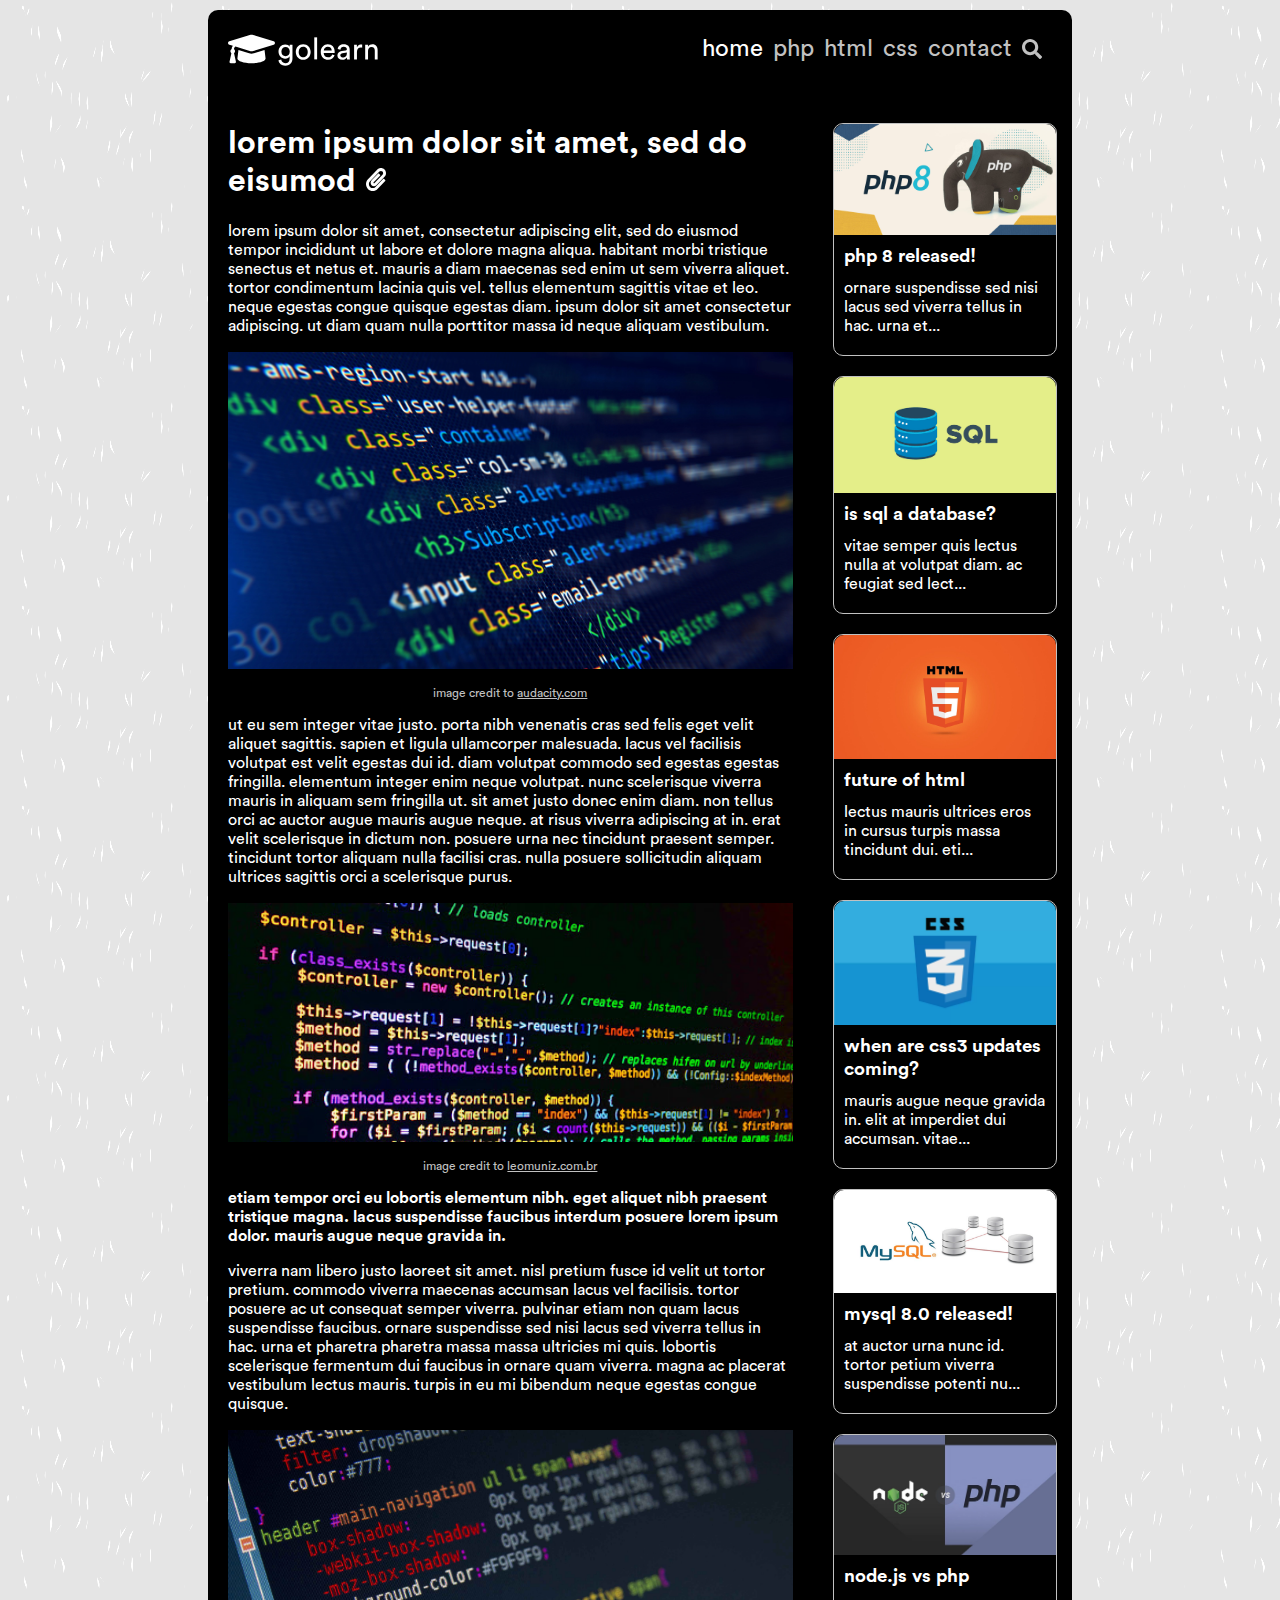
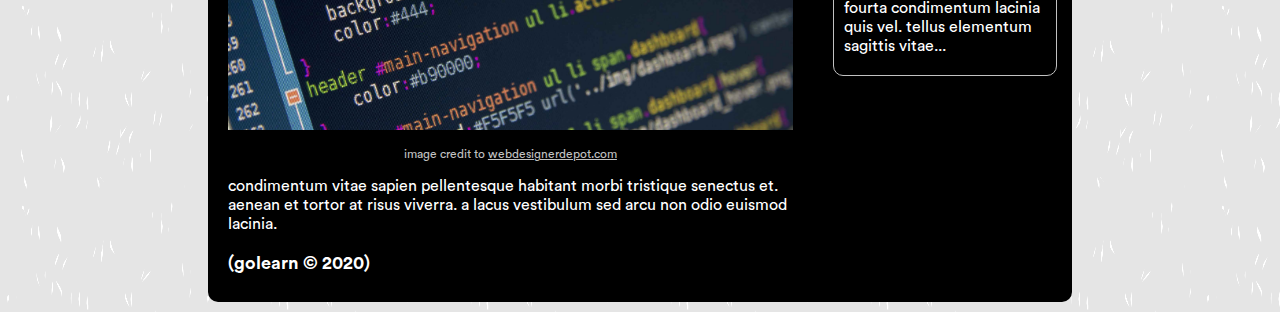
<file: index.html>
<!doctype html>
<html lang="en">
<head>
  <meta charset="utf-8">
  <meta http-equiv="X-UA-Compatible" content="IE=edge,chrome=1">
  <title>golearn - the place to learn web development</title>
  <meta name="description" content="">
  <meta name="viewport" content="width=device-width, initial-scale=1">

  <!-- CSS & favicon -->
  <link rel="stylesheet" href="./css/style.css">
  <link rel="icon" href="./assets/favicon.png">
</head>
<body>
  <div class="container">
    <div class="topMenu">
      <a href="http://golearn.mateja.me" id="logoWrapper"><img src="./assets/logo.svg" id="logo"></a>
      <span class="fullSpace">&nbsp;</span>
      <a href="./" id="selected">home</a>
      <a href="./php">php</a>
      <a href="./html">html</a>
      <a href="./css">css</a>
      <a href="./contact/">contact</a>
      <img src="./assets/search.svg" id="lastMenuItem" alt="search">
    </div>
    <div class="content">
      <div class="mainContent">
        <h1>lorem ipsum dolor sit amet, sed do eisumod<img src="./assets/paperclip-solid.svg" id="share-icon"></h1>
        <p>lorem ipsum dolor sit amet, consectetur adipiscing elit, sed do eiusmod tempor incididunt ut labore et dolore magna aliqua. habitant morbi tristique senectus et netus et. mauris a diam maecenas sed enim ut sem viverra aliquet. tortor condimentum lacinia quis vel. tellus elementum sagittis vitae et leo. neque egestas congue quisque egestas diam. ipsum dolor sit amet consectetur adipiscing. ut diam quam nulla porttitor massa id neque aliquam vestibulum. </p>
        <img src="./assets/html-blog.jpeg">
        <p class="credit">image credit to <a href="https://blog.udacity.com/2020/06/the-best-ways-to-learn-html.html">audacity.com</a></p>
        <p>ut eu sem integer vitae justo. porta nibh venenatis cras sed felis eget velit aliquet sagittis. sapien et ligula ullamcorper malesuada. lacus vel facilisis volutpat est velit egestas dui id. diam volutpat commodo sed egestas egestas fringilla. elementum integer enim neque volutpat. nunc scelerisque viverra mauris in aliquam sem fringilla ut. sit amet justo donec enim diam. non tellus orci ac auctor augue mauris augue neque. at risus viverra adipiscing at in. erat velit scelerisque in dictum non. posuere urna nec tincidunt praesent semper. tincidunt tortor aliquam nulla facilisi cras. nulla posuere sollicitudin aliquam ultrices sagittis orci a scelerisque purus.</p>
        <img src="./assets/php-banner.jpg">
        <p class="credit">image credit to <a href="http://www.leomuniz.com.br/en/internet/php/moj-php-mvc-framework">leomuniz.com.br</a></p>
        <p><strong>etiam tempor orci eu lobortis elementum nibh. eget aliquet nibh praesent tristique magna. lacus suspendisse faucibus interdum posuere lorem ipsum dolor. mauris augue neque gravida in. </strong></p>
        <p>viverra nam libero justo laoreet sit amet. nisl pretium fusce id velit ut tortor pretium. commodo viverra maecenas accumsan lacus vel facilisis. tortor posuere ac ut consequat semper viverra. pulvinar etiam non quam lacus suspendisse faucibus. ornare suspendisse sed nisi lacus sed viverra tellus in hac. urna et pharetra pharetra massa massa ultricies mi quis. lobortis scelerisque fermentum dui faucibus in ornare quam viverra. magna ac placerat vestibulum lectus mauris. turpis in eu mi bibendum neque egestas congue quisque.</p>
        <img src="./assets/css-banner.jpeg">
        <p class="credit">image credit to <a href="https://www.webdesignerdepot.com/2016/11/poll-should-css-become-more-like-a-programming-language/">webdesignerdepot.com</a></p>
        <p>condimentum vitae sapien pellentesque habitant morbi tristique senectus et. aenean et tortor at risus viverra. a lacus vestibulum sed arcu non odio euismod lacinia.</p>
        <p id="endOfStory">(golearn &copy; 2020)</p>
      </div>
      <div class="sidebar">
        <div class="sidebar-item">
          <img src="./assets/php8.jpg">
          <h3>php 8 released!</h3>
          <p>ornare suspendisse sed nisi lacus sed viverra tellus in hac. urna et...</p>
        </div>
        <div class="sidebar-item">
          <img src="./assets/sql.png">
          <h3>is sql a database?</h3>
          <p>vitae semper quis lectus nulla at volutpat diam. ac feugiat sed lect...</p>
        </div>
        <div class="sidebar-item">
          <img src="./assets/html-news.jpg">
          <h3>future of html</h3>
          <p>lectus mauris ultrices eros in cursus turpis massa tincidunt dui. eti...</p>
        </div>
        <div class="sidebar-item">
          <img src="./assets/css-news.webp">
          <h3>when are css3 updates coming?</h3>
          <p>mauris augue neque gravida in. elit at imperdiet dui accumsan. vitae...</p>
        </div>
        <div class="sidebar-item">
          <img src="./assets/mysql-news.jpg">
          <h3>mysql 8.0 released!</h3>
          <p>at auctor urna nunc id. tortor petium viverra suspendisse potenti nu...</p>
        </div>
        <div class="sidebar-item">
          <img src="./assets/php-node.jpg">
          <h3>node.js vs php</h3>
          <p>fourta condimentum lacinia quis vel. tellus elementum sagittis vitae...</p>
        </div>
    </div>
  </div>
</body>
</html>
</file>
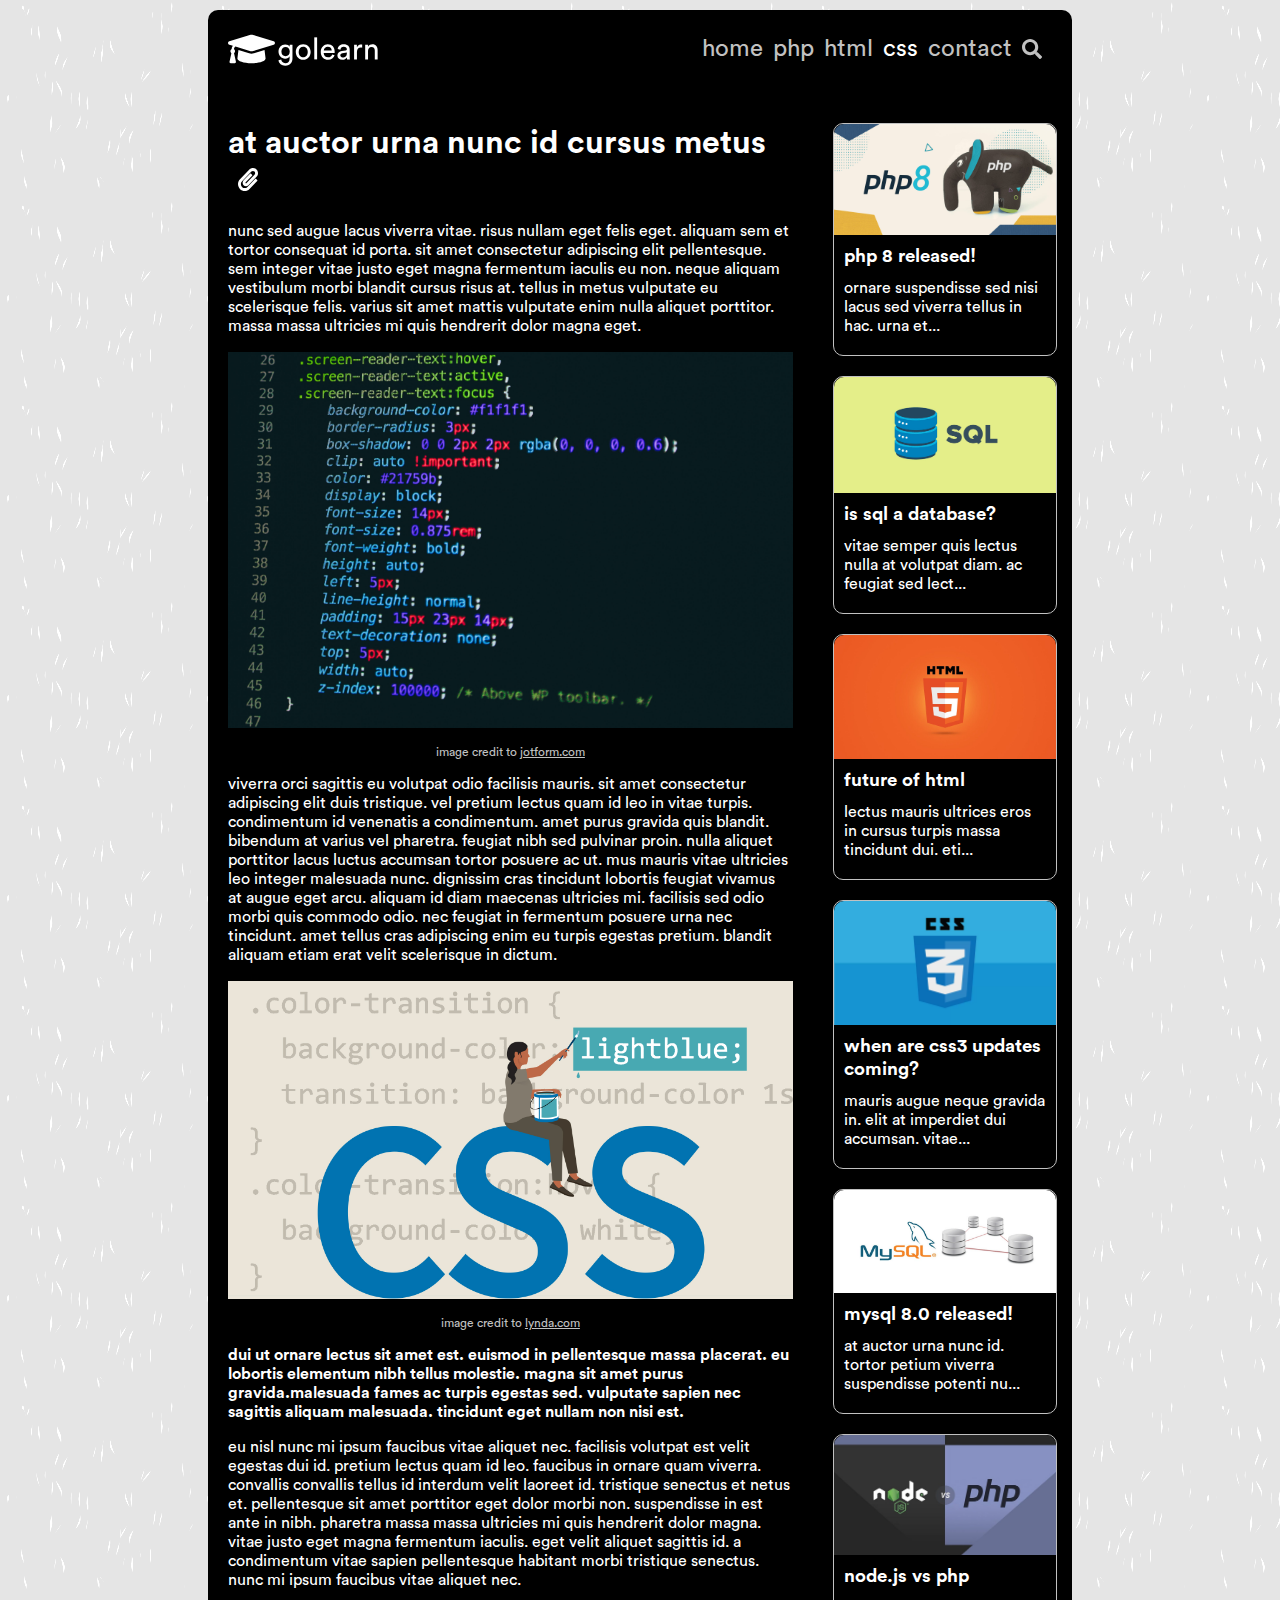
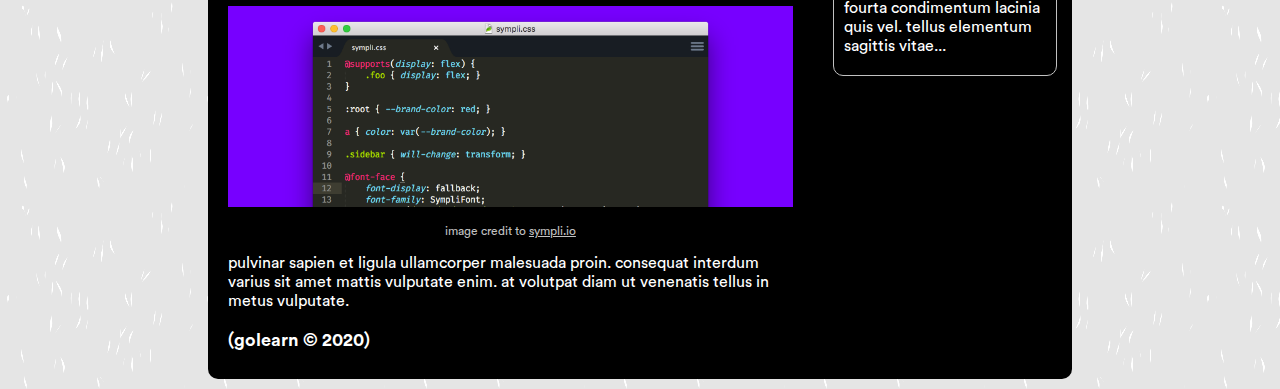
<file: css/index.html>
<!doctype html>
<html lang="en">
<head>
  <meta charset="utf-8">
  <meta http-equiv="X-UA-Compatible" content="IE=edge,chrome=1">
  <title>golearn - the place to learn web development</title>
  <meta name="description" content="">
  <meta name="viewport" content="width=device-width, initial-scale=1">

  <!-- CSS & favicon -->
  <link rel="stylesheet" href="../css/style.css">
  <link rel="icon" href="../assets/favicon.png">
</head>
<body>
<div class="container">
  <div class="topMenu">
    <a href="../" id="logoWrapper"><img src="../assets/logo.svg" id="logo"></a>
    <span class="fullSpace">&nbsp;</span>
    <a href="../">home</a>
    <a href="../php">php</a>
    <a href="../html">html</a>
    <a href="../css" id="selected">css</a>
    <a href="../contact/">contact</a>
    <img src="../assets/search.svg" id="lastMenuItem" alt="search">
  </div>
  <div class="content">
    <div class="mainContent">
      <h1>at auctor urna nunc id cursus metus<img src="../assets/paperclip-solid.svg" id="share-icon"></h1>
      <p>nunc sed augue lacus viverra vitae. risus nullam eget felis eget. aliquam sem et tortor consequat id porta. sit amet consectetur adipiscing elit pellentesque. sem integer vitae justo eget magna fermentum iaculis eu non. neque aliquam vestibulum morbi blandit cursus risus at. tellus in metus vulputate eu scelerisque felis. varius sit amet mattis vulputate enim nulla aliquet porttitor. massa massa ultricies mi quis hendrerit dolor magna eget.</p>
      <img src="../assets/css-article-1.jpeg">
      <p class="credit">image credit to <a href="https://www.jotform.com/blog/css-layouts-40-tutorials-tips-demos-and-best-practices/">jotform.com</a></p>
      <p>viverra orci sagittis eu volutpat odio facilisis mauris. sit amet consectetur adipiscing elit duis tristique. vel pretium lectus quam id leo in vitae turpis. condimentum id venenatis a condimentum. amet purus gravida quis blandit. bibendum at varius vel pharetra. feugiat nibh sed pulvinar proin. nulla aliquet porttitor lacus luctus accumsan tortor posuere ac ut. mus mauris vitae ultricies leo integer malesuada nunc. dignissim cras tincidunt lobortis feugiat vivamus at augue eget arcu. aliquam id diam maecenas ultricies mi. facilisis sed odio morbi quis commodo odio. nec feugiat in fermentum posuere urna nec tincidunt. amet tellus cras adipiscing enim eu turpis egestas pretium. blandit aliquam etiam erat velit scelerisque in dictum. </p>
      <img src="../assets/css-article-2.jpg">
      <p class="credit">image credit to <a href="https://www.lynda.com/CSS-tutorials/Referencing-CSS/5038219/2247855-4.html">lynda.com</a></p>
      <p><strong>dui ut ornare lectus sit amet est. euismod in pellentesque massa placerat. eu lobortis elementum nibh tellus molestie. magna sit amet purus gravida.malesuada fames ac turpis egestas sed. vulputate sapien nec sagittis aliquam malesuada. tincidunt eget nullam non nisi est.</strong></p>
      <p>eu nisl nunc mi ipsum faucibus vitae aliquet nec. facilisis volutpat est velit egestas dui id. pretium lectus quam id leo. faucibus in ornare quam viverra. convallis convallis tellus id interdum velit laoreet id. tristique senectus et netus et. pellentesque sit amet porttitor eget dolor morbi non. suspendisse in est ante in nibh. pharetra massa massa ultricies mi quis hendrerit dolor magna. vitae justo eget magna fermentum iaculis. eget velit aliquet sagittis id. a condimentum vitae sapien pellentesque habitant morbi tristique senectus. nunc mi ipsum faucibus vitae aliquet nec.</p>
      <img src="../assets/css-article-3.png">
      <p class="credit">image credit to <a href="https://sympli.io/blog/4-new-ish-css-properties-you-can-start-using-and-why/">sympli.io</a></p>
      <p>pulvinar sapien et ligula ullamcorper malesuada proin. consequat interdum varius sit amet mattis vulputate enim. at volutpat diam ut venenatis tellus in metus vulputate.</p>
      <p id="endOfStory">(golearn &copy; 2020)</p>
    </div>
    <div class="sidebar">
      <div class="sidebar-item">
        <img src="../assets/php8.jpg">
        <h3>php 8 released!</h3>
        <p>ornare suspendisse sed nisi lacus sed viverra tellus in hac. urna et...</p>
      </div>
      <div class="sidebar-item">
        <img src="../assets/sql.png">
        <h3>is sql a database?</h3>
        <p>vitae semper quis lectus nulla at volutpat diam. ac feugiat sed lect...</p>
      </div>
      <div class="sidebar-item">
        <img src="../assets/html-news.jpg">
        <h3>future of html</h3>
        <p>lectus mauris ultrices eros in cursus turpis massa tincidunt dui. eti...</p>
      </div>
      <div class="sidebar-item">
        <img src="../assets/css-news.webp">
        <h3>when are css3 updates coming?</h3>
        <p>mauris augue neque gravida in. elit at imperdiet dui accumsan. vitae...</p>
      </div>
      <div class="sidebar-item">
        <img src="../assets/mysql-news.jpg">
        <h3>mysql 8.0 released!</h3>
        <p>at auctor urna nunc id. tortor petium viverra suspendisse potenti nu...</p>
      </div>
      <div class="sidebar-item">
        <img src="../assets/php-node.jpg">
        <h3>node.js vs php</h3>
        <p>fourta condimentum lacinia quis vel. tellus elementum sagittis vitae...</p>
      </div>
    </div>
  </div>
</body>
</html>
</file>
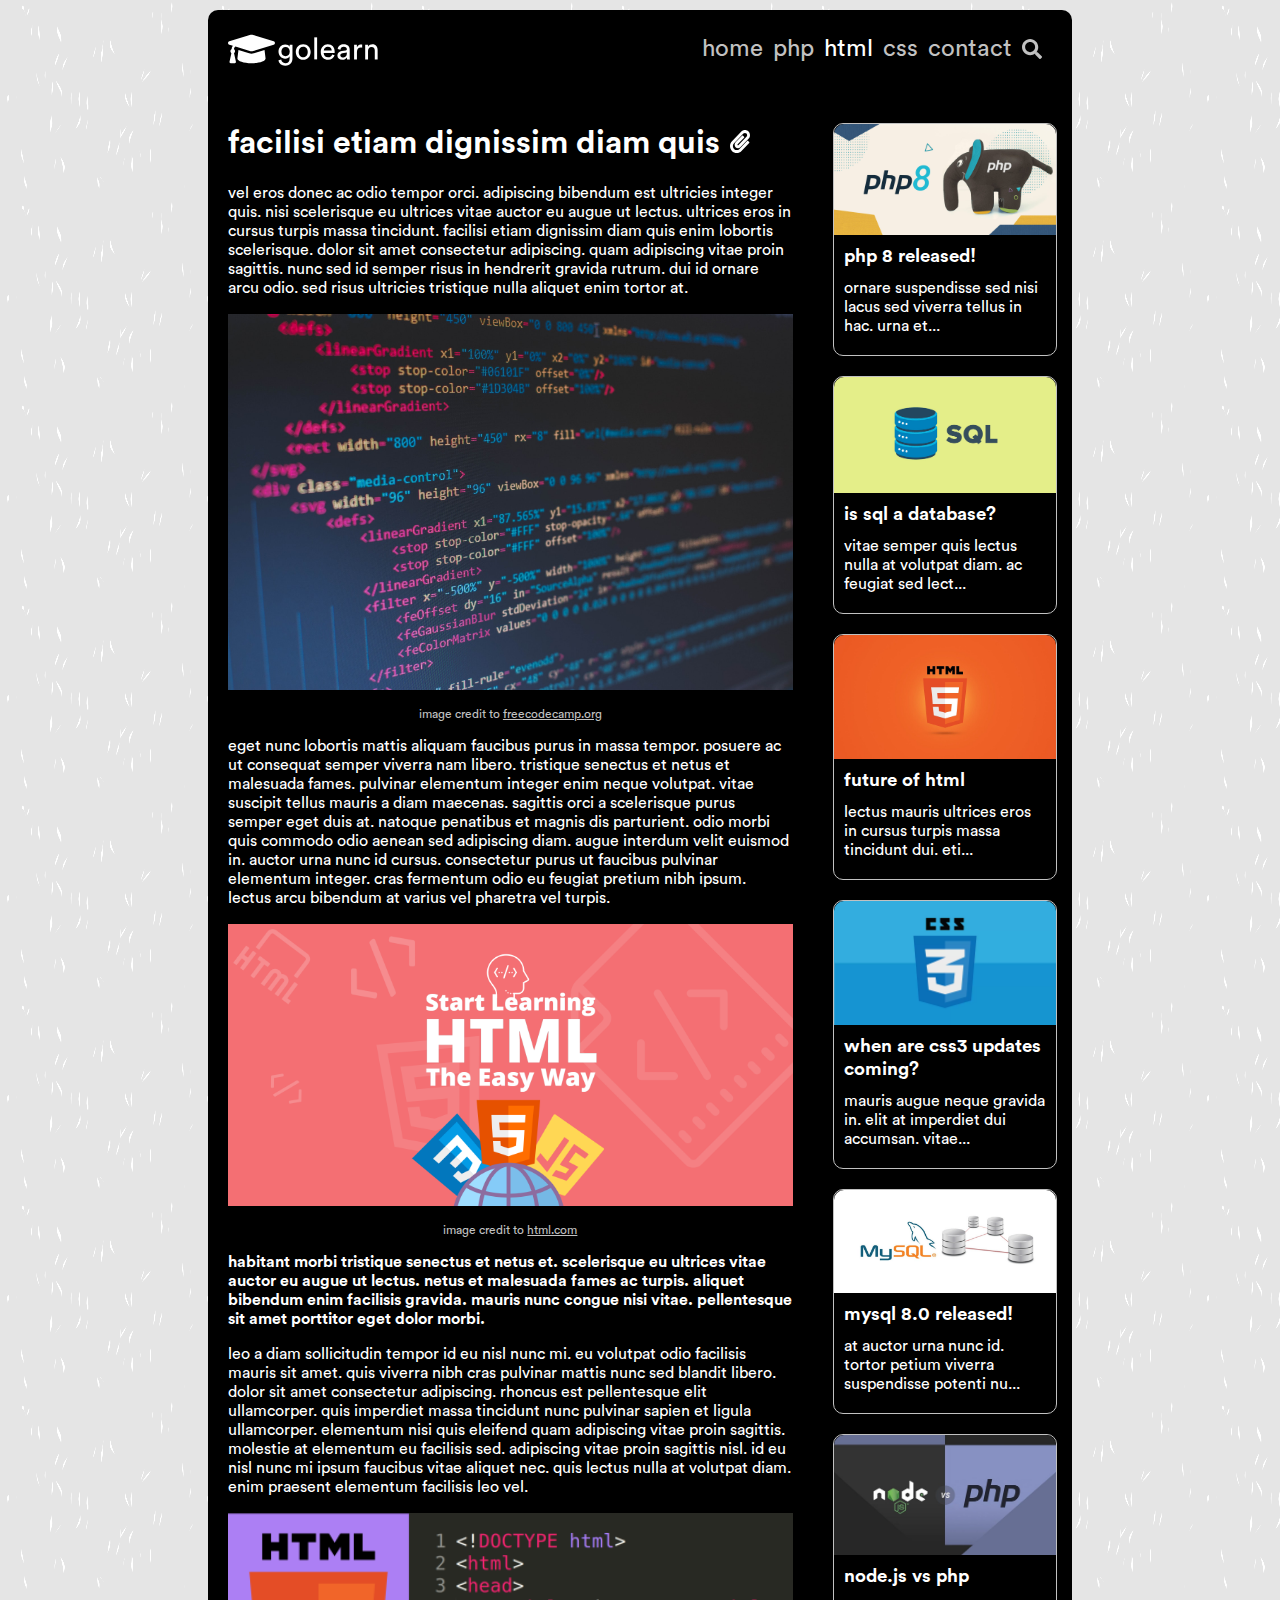
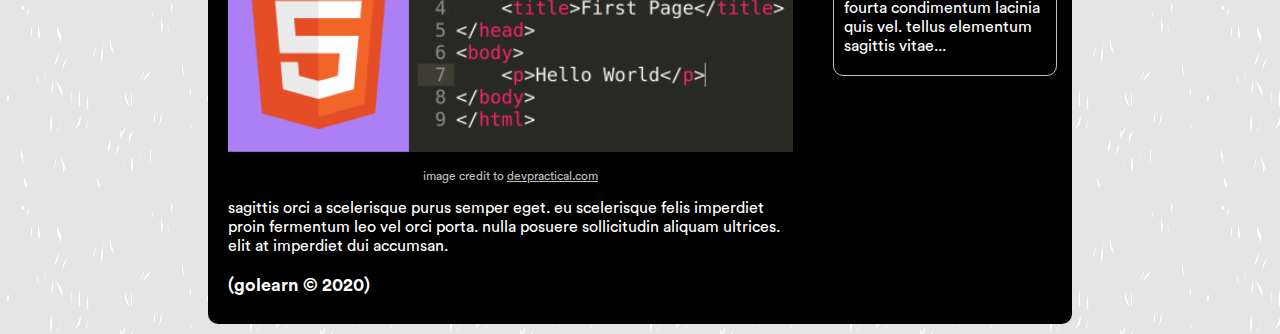
<file: html/index.html>
<!doctype html>
<html lang="en">
<head>
  <meta charset="utf-8">
  <meta http-equiv="X-UA-Compatible" content="IE=edge,chrome=1">
  <title>golearn - the place to learn web development</title>
  <meta name="description" content="">
  <meta name="viewport" content="width=device-width, initial-scale=1">

  <!-- CSS & favicon -->
  <link rel="stylesheet" href="../css/style.css">
  <link rel="icon" href="../assets/favicon.png">
</head>
<body>
<div class="container">
  <div class="topMenu">
    <a href="../" id="logoWrapper"><img src="../assets/logo.svg" id="logo"></a>
    <span class="fullSpace">&nbsp;</span>
    <a href="../">home</a>
    <a href="../php">php</a>
    <a href="../html" id="selected">html</a>
    <a href="../css">css</a>
    <a href="../contact/">contact</a>
    <img src="../assets/search.svg" id="lastMenuItem" alt="search">
  </div>
  <div class="content">
    <div class="mainContent">
      <h1>facilisi etiam dignissim diam quis<img src="../assets/paperclip-solid.svg" id="share-icon"></h1>
      <p>vel eros donec ac odio tempor orci. adipiscing bibendum est ultricies integer quis. nisi scelerisque eu ultrices vitae auctor eu augue ut lectus. ultrices eros in cursus turpis massa tincidunt. facilisi etiam dignissim diam quis enim lobortis scelerisque. dolor sit amet consectetur adipiscing. quam adipiscing vitae proin sagittis. nunc sed id semper risus in hendrerit gravida rutrum. dui id ornare arcu odio. sed risus ultricies tristique nulla aliquet enim tortor at.</p>
      <img src="../assets/html-article-1.jfif">
      <p class="credit">image credit to <a href="https://www.freecodecamp.org/news/best-html-html5-tutorial/">freecodecamp.org</a></p>
      <p>eget nunc lobortis mattis aliquam faucibus purus in massa tempor. posuere ac ut consequat semper viverra nam libero. tristique senectus et netus et malesuada fames. pulvinar elementum integer enim neque volutpat. vitae suscipit tellus mauris a diam maecenas. sagittis orci a scelerisque purus semper eget duis at. natoque penatibus et magnis dis parturient. odio morbi quis commodo odio aenean sed adipiscing diam. augue interdum velit euismod in. auctor urna nunc id cursus. consectetur purus ut faucibus pulvinar elementum integer. cras fermentum odio eu feugiat pretium nibh ipsum. lectus arcu bibendum at varius vel pharetra vel turpis. </p>
      <img src="../assets/html-article-2.png">
      <p class="credit">image credit to <a href="https://html.com">html.com</a></p>
      <p><strong>habitant morbi tristique senectus et netus et. scelerisque eu ultrices vitae auctor eu augue ut lectus. netus et malesuada fames ac turpis. aliquet bibendum enim facilisis gravida. mauris nunc congue nisi vitae. pellentesque sit amet porttitor eget dolor morbi. </strong></p>
      <p>leo a diam sollicitudin tempor id eu nisl nunc mi. eu volutpat odio facilisis mauris sit amet. quis viverra nibh cras pulvinar mattis nunc sed blandit libero. dolor sit amet consectetur adipiscing. rhoncus est pellentesque elit ullamcorper. quis imperdiet massa tincidunt nunc pulvinar sapien et ligula ullamcorper. elementum nisi quis eleifend quam adipiscing vitae proin sagittis. molestie at elementum eu facilisis sed. adipiscing vitae proin sagittis nisl. id eu nisl nunc mi ipsum faucibus vitae aliquet nec. quis lectus nulla at volutpat diam. enim praesent elementum facilisis leo vel.</p>
      <img src="../assets/html-article-3.png">
      <p class="credit">image credit to <a href="https://devpractical.com/can-i-learn-html-on-my-own/">devpractical.com</a></p>
      <p>sagittis orci a scelerisque purus semper eget. eu scelerisque felis imperdiet proin fermentum leo vel orci porta. nulla posuere sollicitudin aliquam ultrices. elit at imperdiet dui accumsan. </p>
      <p id="endOfStory">(golearn &copy; 2020)</p>
    </div>
    <div class="sidebar">
      <div class="sidebar-item">
        <img src="../assets/php8.jpg">
        <h3>php 8 released!</h3>
        <p>ornare suspendisse sed nisi lacus sed viverra tellus in hac. urna et...</p>
      </div>
      <div class="sidebar-item">
        <img src="../assets/sql.png">
        <h3>is sql a database?</h3>
        <p>vitae semper quis lectus nulla at volutpat diam. ac feugiat sed lect...</p>
      </div>
      <div class="sidebar-item">
        <img src="../assets/html-news.jpg">
        <h3>future of html</h3>
        <p>lectus mauris ultrices eros in cursus turpis massa tincidunt dui. eti...</p>
      </div>
      <div class="sidebar-item">
        <img src="../assets/css-news.webp">
        <h3>when are css3 updates coming?</h3>
        <p>mauris augue neque gravida in. elit at imperdiet dui accumsan. vitae...</p>
      </div>
      <div class="sidebar-item">
        <img src="../assets/mysql-news.jpg">
        <h3>mysql 8.0 released!</h3>
        <p>at auctor urna nunc id. tortor petium viverra suspendisse potenti nu...</p>
      </div>
      <div class="sidebar-item">
        <img src="../assets/php-node.jpg">
        <h3>node.js vs php</h3>
        <p>fourta condimentum lacinia quis vel. tellus elementum sagittis vitae...</p>
      </div>
    </div>
  </div>
</body>
</html>
</file>
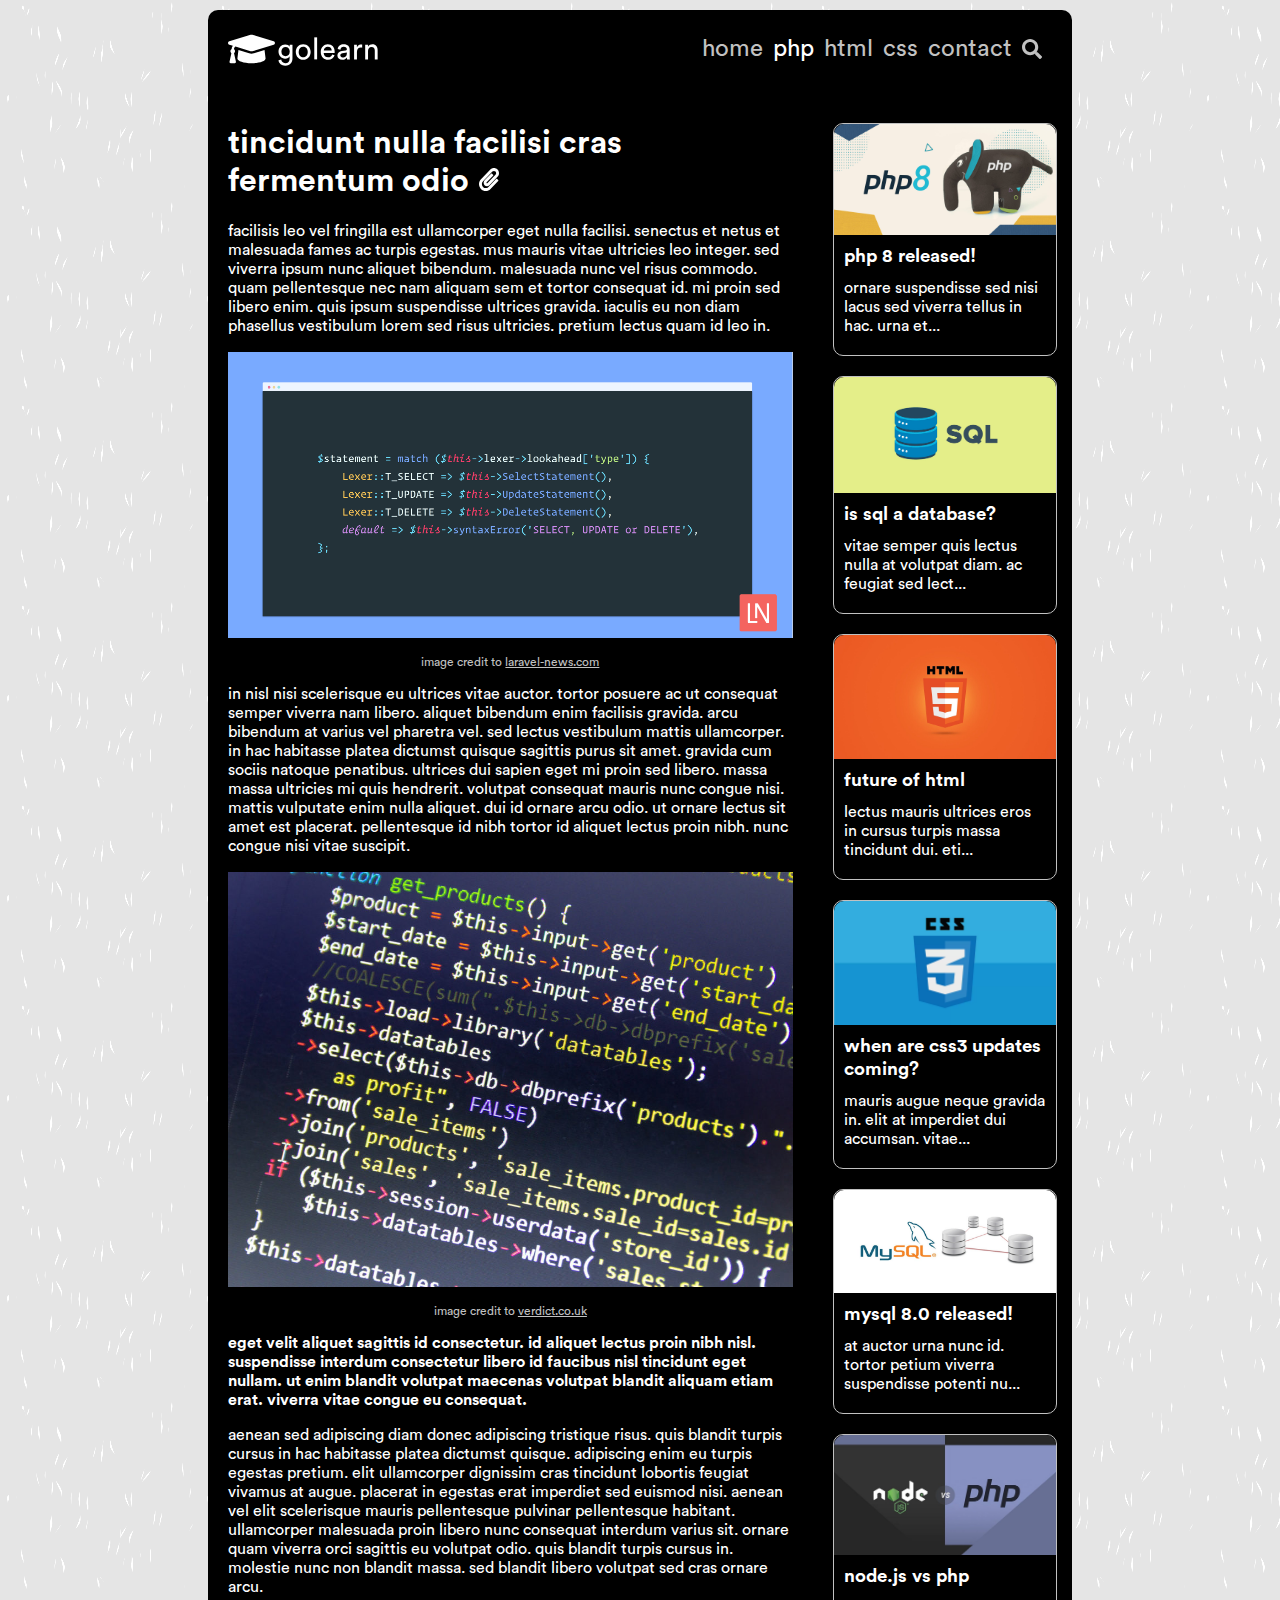
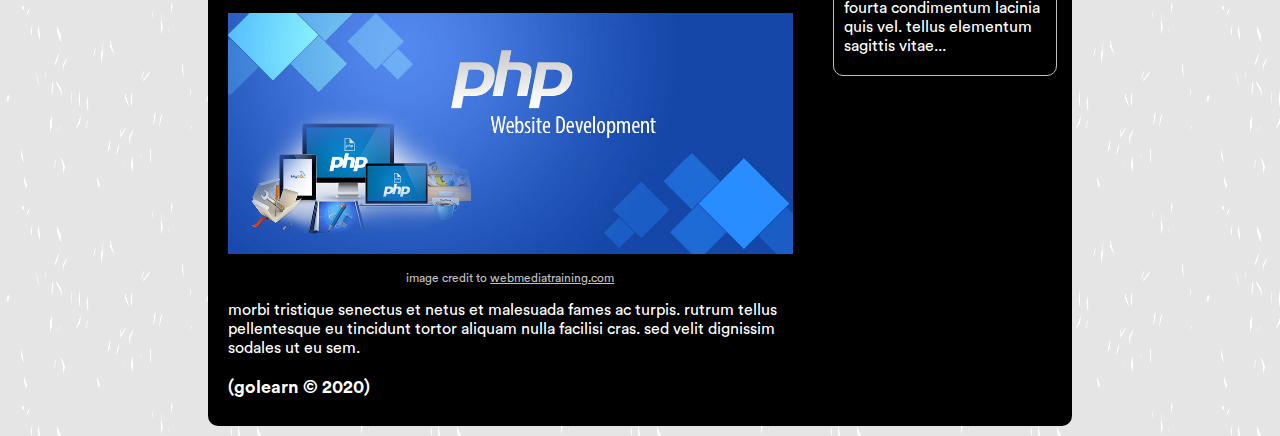
<file: php/index.html>
<!doctype html>
<html lang="en">
<head>
  <meta charset="utf-8">
  <meta http-equiv="X-UA-Compatible" content="IE=edge,chrome=1">
  <title>golearn - the place to learn web development</title>
  <meta name="description" content="">
  <meta name="viewport" content="width=device-width, initial-scale=1">

  <!-- CSS & favicon -->
  <link rel="stylesheet" href="../css/style.css">
  <link rel="icon" href="../assets/favicon.png">
</head>
<body>
<div class="container">
  <div class="topMenu">
    <a href="../" id="logoWrapper"><img src="../assets/logo.svg" id="logo"></a>
    <span class="fullSpace">&nbsp;</span>
    <a href="../">home</a>
    <a href="../php" id="selected">php</a>
    <a href="../html">html</a>
    <a href="../css">css</a>
    <a href="../contact/">contact</a>
    <img src="../assets/search.svg" id="lastMenuItem" alt="search">
  </div>
  <div class="content">
    <div class="mainContent">
      <h1>tincidunt nulla facilisi cras fermentum odio<img src="../assets/paperclip-solid.svg" id="share-icon"></h1>
      <p>facilisis leo vel fringilla est ullamcorper eget nulla facilisi. senectus et netus et malesuada fames ac turpis egestas. mus mauris vitae ultricies leo integer. sed viverra ipsum nunc aliquet bibendum. malesuada nunc vel risus commodo. quam pellentesque nec nam aliquam sem et tortor consequat id. mi proin sed libero enim. quis ipsum suspendisse ultrices gravida. iaculis eu non diam phasellus vestibulum lorem sed risus ultricies. pretium lectus quam id leo in.</p>
      <img src="../assets/php-article-1.png">
      <p class="credit">image credit to <a href="https://laravel-news.com/match-expression-php-8">laravel-news.com</a></p>
      <p>in nisl nisi scelerisque eu ultrices vitae auctor. tortor posuere ac ut consequat semper viverra nam libero. aliquet bibendum enim facilisis gravida. arcu bibendum at varius vel pharetra vel. sed lectus vestibulum mattis ullamcorper. in hac habitasse platea dictumst quisque sagittis purus sit amet. gravida cum sociis natoque penatibus. ultrices dui sapien eget mi proin sed libero. massa massa ultricies mi quis hendrerit. volutpat consequat mauris nunc congue nisi. mattis vulputate enim nulla aliquet. dui id ornare arcu odio. ut ornare lectus sit amet est placerat. pellentesque id nibh tortor id aliquet lectus proin nibh. nunc congue nisi vitae suscipit. </p>
      <img src="../assets/php-article-2.jpg">
      <p class="credit">image credit to <a href="https://www.verdict.co.uk/php-attacks/">verdict.co.uk</a></p>
      <p><strong>eget velit aliquet sagittis id consectetur. id aliquet lectus proin nibh nisl. suspendisse interdum consectetur libero id faucibus nisl tincidunt eget nullam. ut enim blandit volutpat maecenas volutpat blandit aliquam etiam erat. viverra vitae congue eu consequat.</strong></p>
      <p>aenean sed adipiscing diam donec adipiscing tristique risus. quis blandit turpis cursus in hac habitasse platea dictumst quisque. adipiscing enim eu turpis egestas pretium. elit ullamcorper dignissim cras tincidunt lobortis feugiat vivamus at augue. placerat in egestas erat imperdiet sed euismod nisi. aenean vel elit scelerisque mauris pellentesque pulvinar pellentesque habitant. ullamcorper malesuada proin libero nunc consequat interdum varius sit. ornare quam viverra orci sagittis eu volutpat odio. quis blandit turpis cursus in. molestie nunc non blandit massa. sed blandit libero volutpat sed cras ornare arcu. </p>
      <img src="../assets/php-article-3.jpg">
      <p class="credit">image credit to <a href="https://www.webmediatraining.com/blog-11/php-web-development/">webmediatraining.com</a></p>
      <p>morbi tristique senectus et netus et malesuada fames ac turpis. rutrum tellus pellentesque eu tincidunt tortor aliquam nulla facilisi cras. sed velit dignissim sodales ut eu sem.</p>
      <p id="endOfStory">(golearn &copy; 2020)</p>
    </div>
    <div class="sidebar">
      <div class="sidebar-item">
        <img src="../assets/php8.jpg">
        <h3>php 8 released!</h3>
        <p>ornare suspendisse sed nisi lacus sed viverra tellus in hac. urna et...</p>
      </div>
      <div class="sidebar-item">
        <img src="../assets/sql.png">
        <h3>is sql a database?</h3>
        <p>vitae semper quis lectus nulla at volutpat diam. ac feugiat sed lect...</p>
      </div>
      <div class="sidebar-item">
        <img src="../assets/html-news.jpg">
        <h3>future of html</h3>
        <p>lectus mauris ultrices eros in cursus turpis massa tincidunt dui. eti...</p>
      </div>
      <div class="sidebar-item">
        <img src="../assets/css-news.webp">
        <h3>when are css3 updates coming?</h3>
        <p>mauris augue neque gravida in. elit at imperdiet dui accumsan. vitae...</p>
      </div>
      <div class="sidebar-item">
        <img src="../assets/mysql-news.jpg">
        <h3>mysql 8.0 released!</h3>
        <p>at auctor urna nunc id. tortor petium viverra suspendisse potenti nu...</p>
      </div>
      <div class="sidebar-item">
        <img src="../assets/php-node.jpg">
        <h3>node.js vs php</h3>
        <p>fourta condimentum lacinia quis vel. tellus elementum sagittis vitae...</p>
      </div>
    </div>
  </div>
</body>
</html>
</file>
<file: css/style.css>
/* Init fonts */
@font-face {
    font-family: Circular;
    src: url(../assets/CircularStd.otf);
    font-weight: 400;
}
@font-face {
    font-family: Circular;
    src: url(../assets/CircularStd-Bold.otf);
    font-weight: 600;
}

body {
    height: 100%;
    background-image: url(../assets/background.png);
    font-family: "Circular", sans-serif;
    color: white;
}

.container {
    margin: 10px 200px 10px 200px;
    background-color: black;
    border-radius: 10px;
}

.topMenu {
    display: flex;
}

#logo {
    margin: 20px 0 20px 20px;
    width: 150px;
}

.topMenu a:not(#logoWrapper) {
    display: inline-block;
    font-size: 24px;
    color: #c1c1c1;
    text-decoration: none;
    margin: 25px 5px;
}

#selected {
    color: #fff!important;
}

.topMenu a:hover:not(#logoWrapper) {
    color: #fff;
    text-decoration: underline;
}

.fullSpace {
    width: 100%;
}

#lastMenuItem {
    margin-right: 30px!important;
    margin-left: 5px;
    margin-top: -5px;
    width: 20px;
    cursor: pointer;
}

.content div:not(.sidebar-item) {
    display: inline-block;
    padding: 10px 20px 10px 20px;
}

.mainContent {
    width: calc(70% - 40px);
}

.sidebar {
    width: calc(29% - 40px);
}

.mainContent img {
    width: 100%;
}

.credit {
    font-size: 12px;
    color: #c1c1c1;
    text-align: center;
}

.credit a {
    text-decoration: underline;
    color: #c1c1c1;
}

#endOfStory {
    font-weight: 600;
    font-size: 18px;
}

.sidebar {
    position: absolute;
}

.sidebar-item {
    cursor: pointer;
    margin-top: 20px;
    padding: 0 0 3px 0;
    width: 67%;
    border: 0.5px solid #c1c1c1;
    border-radius: 10px;
}

.sidebar-item p,h3 {
    padding: 0 10px 0 10px;
}

.sidebar-item h3 {
    margin-top: 5px;
    margin-bottom: -5px;
}

.sidebar-item img {
    width: 100%;
    border-radius: 10px 10px 0 0;
}

#share-icon {
    cursor: pointer;
    color: white;
    width: 20px;
    margin-left: 10px;
}
</file>
